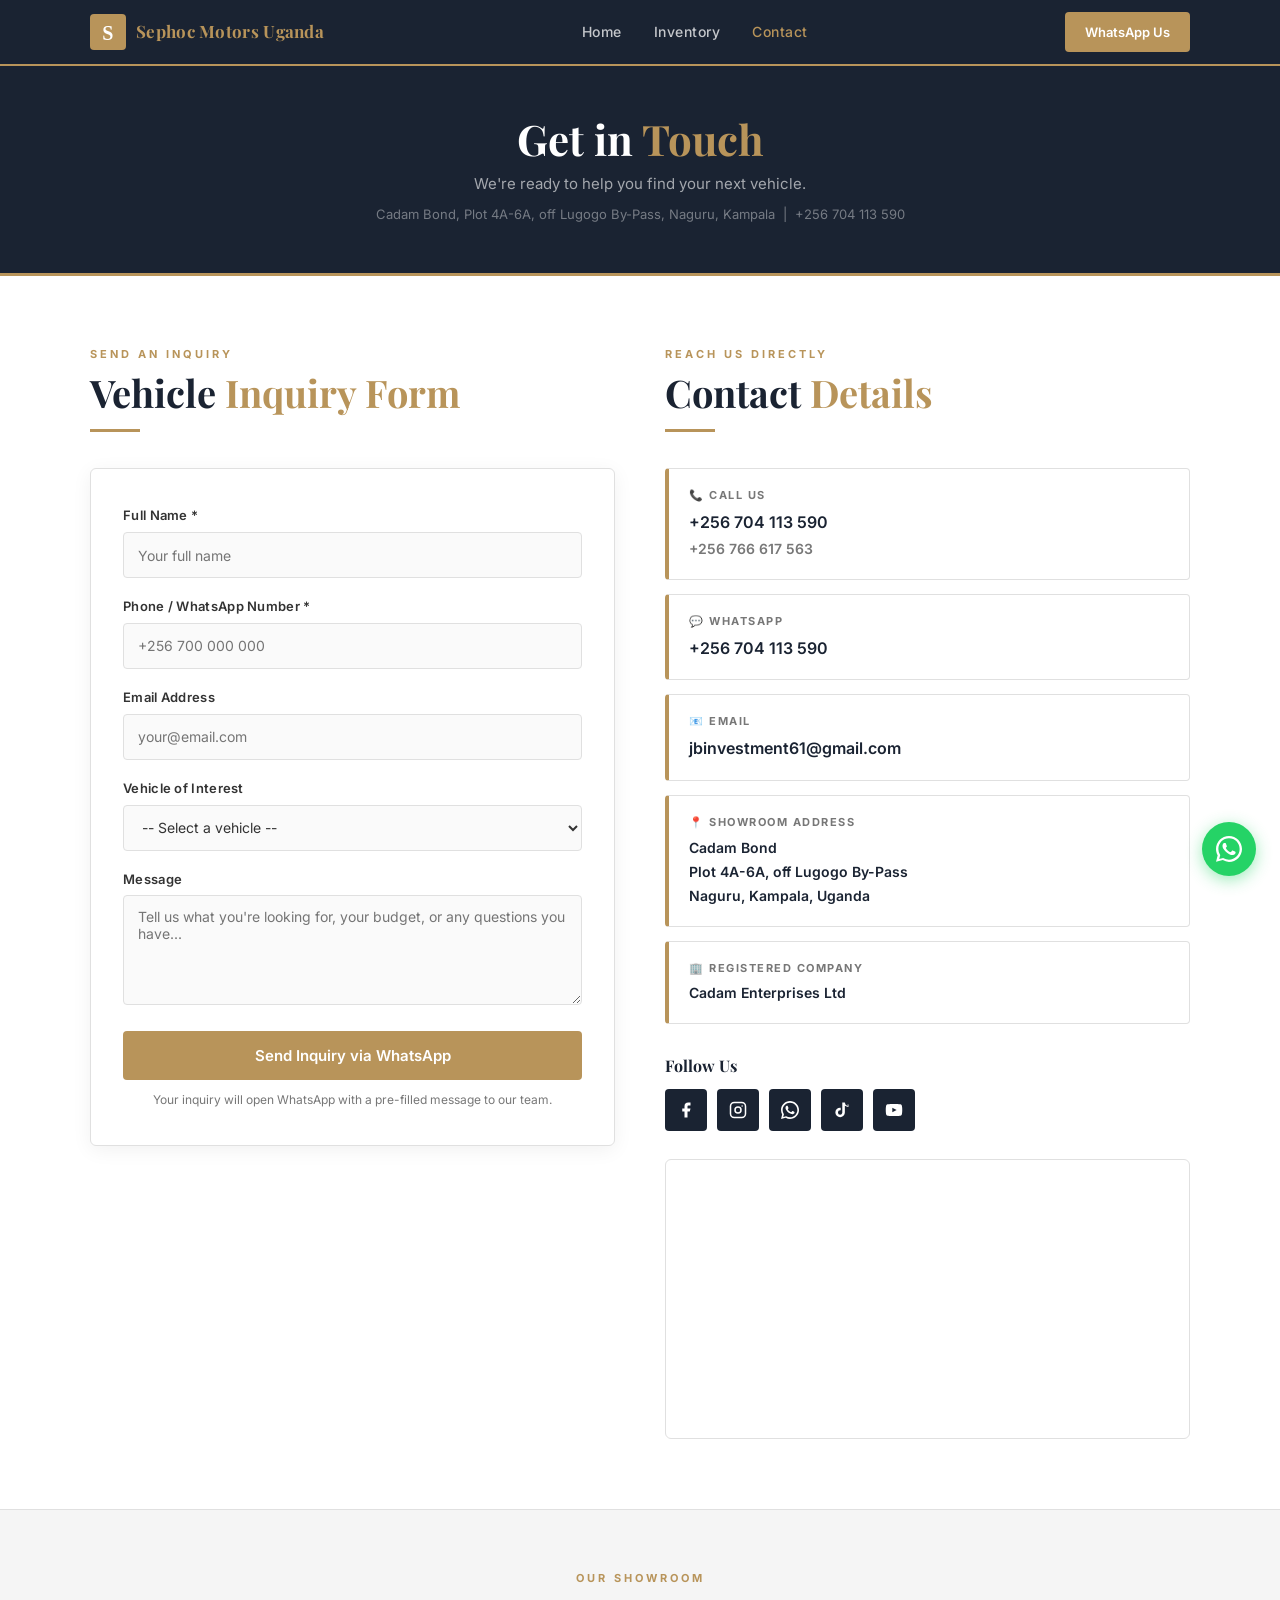
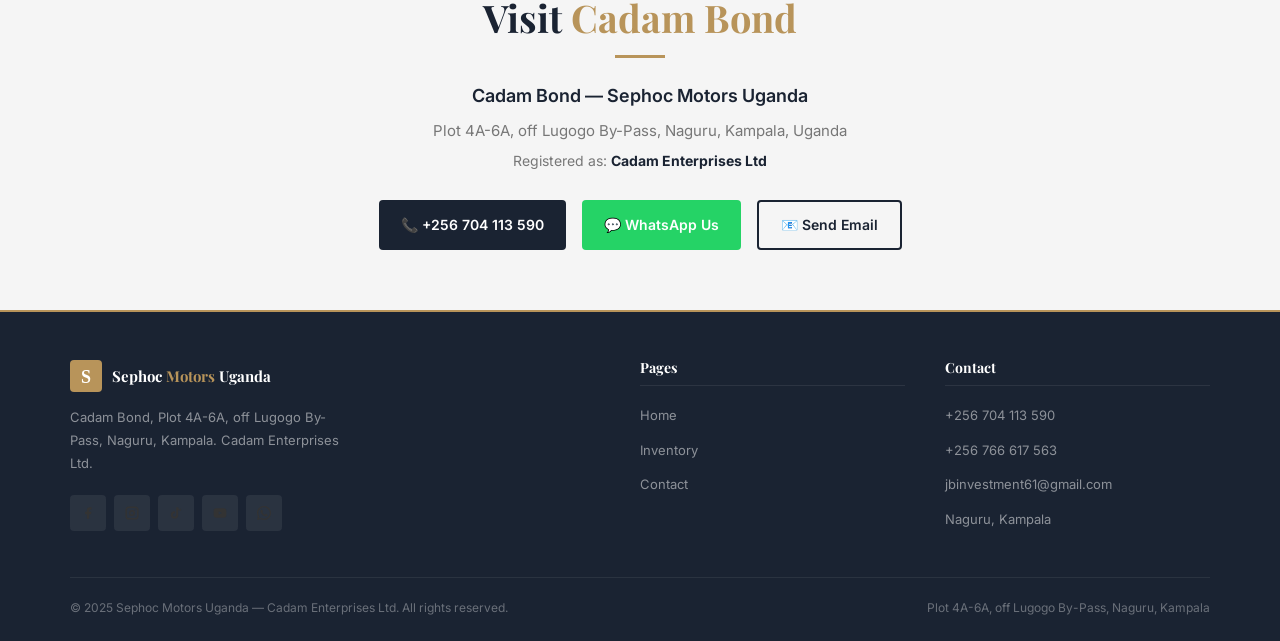
<file: contact.html>
<!DOCTYPE html>
<html lang="en">
<head>
<meta charset="UTF-8"/>
<meta name="viewport" content="width=device-width,initial-scale=1.0"/>
<title>Contact Us | Sephoc Motors Uganda — Cadam Bond, Naguru Kampala</title>
<meta name="description" content="Contact Sephoc Motors Uganda at Cadam Bond, Plot 4A-6A, off Lugogo By-Pass, Naguru, Kampala. Call +256704113590, WhatsApp or email jbinvestment61@gmail.com."/>
<meta name="keywords" content="contact Sephoc Motors Uganda, Cadam Bond Kampala, car dealer Naguru, buy car Kampala Uganda, +256704113590"/>
<meta name="robots" content="index,follow"/>
<link rel="stylesheet" href="style.css"/>
</head>
<body>

<!-- NAV -->
<nav class="nav">
  <div class="nav-inner">
    <a href="index.html" class="nav-logo">
      <svg width="36" height="36" viewBox="0 0 36 36" fill="none" xmlns="http://www.w3.org/2000/svg" style="flex-shrink:0;border-radius:4px;">
        <rect width="36" height="36" fill="#b8945a"/>
        <text x="18" y="26" text-anchor="middle" font-family="Georgia,serif" font-size="20" font-weight="bold" fill="white">S</text>
      </svg>
      <span>Sephoc <span>Motors</span> Uganda</span>
    </a>
    <ul class="nav-links">
      <li><a href="index.html">Home</a></li>
      <li><a href="inventory.html">Inventory</a></li>
      <li><a href="contact.html" class="active">Contact</a></li>
    </ul>
    <a href="https://wa.me/256704113590?text=Hi%20Sephoc%20Motors%2C%20I%27m%20interested%20in%20a%20vehicle." target="_blank" class="nav-cta">WhatsApp Us</a>
    <button class="nav-hamburger" onclick="toggleMenu()"><span></span><span></span><span></span></button>
  </div>
  <div class="mobile-menu" id="mobileMenu">
    <a href="index.html">Home</a>
    <a href="inventory.html">Inventory</a>
    <a href="contact.html">Contact</a>
    <a href="https://wa.me/256704113590?text=Hi%20Sephoc%20Motors%2C%20I%27m%20interested%20in%20a%20vehicle." target="_blank">WhatsApp Us</a>
  </div>
</nav>

<!-- PAGE HERO -->
<div class="page-hero">
  <h1>Get in <span>Touch</span></h1>
  <p>We're ready to help you find your next vehicle.</p>
  <p style="margin-top:8px;font-size:13px;color:rgba(255,255,255,0.4);">Cadam Bond, Plot 4A-6A, off Lugogo By-Pass, Naguru, Kampala &nbsp;|&nbsp; +256 704 113 590</p>
</div>

<!-- CONTACT SECTION -->
<section class="section" style="background:var(--white);">
  <div class="container">
    <div class="contact-grid">

      <!-- LEFT: FORM -->
      <div>
        <p style="font-size:11px;font-weight:700;letter-spacing:3px;text-transform:uppercase;color:var(--gold);margin-bottom:6px;">SEND AN INQUIRY</p>
        <h2 class="section-title" style="margin-bottom:6px;">Vehicle <span>Inquiry Form</span></h2>
        <div class="divider"></div>

        <div class="contact-form-wrap">
          <form id="inquiryForm" onsubmit="submitForm(event)">
            <div class="form-group">
              <label for="name">Full Name *</label>
              <input type="text" id="name" name="name" placeholder="Your full name" required autocomplete="name"/>
            </div>
            <div class="form-group">
              <label for="phone">Phone / WhatsApp Number *</label>
              <input type="tel" id="phone" name="phone" placeholder="+256 700 000 000" required autocomplete="tel"/>
            </div>
            <div class="form-group">
              <label for="email">Email Address</label>
              <input type="email" id="email" name="email" placeholder="your@email.com" autocomplete="email"/>
            </div>
            <div class="form-group">
              <label for="car">Vehicle of Interest</label>
              <select id="car" name="car">
                <option value="">-- Select a vehicle --</option>
                <optgroup label="Land Rover / Range Rover">
                  <option>2016 Range Rover Vogue — USh 168m</option>
                  <option>2016 Range Rover Sport (Petrol) — USh 168m</option>
                  <option>2016 Range Rover Sport (Diesel) — USh 168m</option>
                  <option>2016 Range Rover Sport — USh 165.79m</option>
                  <option>2017 Range Rover Sport — USh 165m</option>
                  <option>2017 Range Rover Sport — USh 195m</option>
                  <option>2020 Range Rover Evoque — USh 155m</option>
                  <option>2020 Range Rover Evoque — USh 152m</option>
                </optgroup>
                <optgroup label="Toyota">
                  <option>2009 Toyota Land Cruiser ZX V8 — USh 168m</option>
                  <option>2012 Toyota Land Cruiser V8 — USh 178m</option>
                  <option>2016 Toyota Land Cruiser Prado TX — USh 170m</option>
                  <option>2016 Toyota Land Cruiser Prado — USh 165m</option>
                  <option>2017 Toyota Land Cruiser Prado — USh 175m</option>
                  <option>2017 Toyota Land Cruiser Prado — USh 168m</option>
                  <option>2017 Toyota Land Cruiser Prado — USh 170m</option>
                  <option>2018 Toyota Land Cruiser Prado TZG — USh 168m</option>
                  <option>2018 Toyota Land Cruiser Prado — USh 190m</option>
                  <option>2018 Toyota Land Cruiser Prado — USh 187m</option>
                  <option>2018 Toyota Land Cruiser Prado — USh 185m</option>
                  <option>2018 Toyota Land Cruiser Prado — USh 160m</option>
                  <option>2020 Toyota Land Cruiser Prado TX — USh 170m</option>
                  <option>2022 Toyota Land Cruiser Prado — USh 152m</option>
                  <option>2017 Toyota Hilux SR5 — USh 155.92m</option>
                  <option>2019 Toyota Hilux Double Cab — USh 165m</option>
                  <option>2020 Toyota Hilux — USh 185m</option>
                  <option>2024 Toyota Hilux — USh 180m</option>
                  <option>2020 Toyota Harrier — USh 150m</option>
                  <option>2021 Toyota Harrier — USh 165m</option>
                  <option>2021 Toyota Harrier — USh 170m</option>
                  <option>2012 Toyota Coaster — USh 187m</option>
                  <option>2013 Subaru Forester — USh 178.91m</option>
                </optgroup>
                <optgroup label="Mercedes-Benz">
                  <option>2016 Mercedes-Benz GLE AMG — USh 168m</option>
                  <option>2017 Mercedes-Benz GLE 350d — USh 175m</option>
                  <option>2017 Mercedes-Benz GLE 350d — USh 160m</option>
                  <option>2017 Mercedes-Benz GLE — USh 150m</option>
                  <option>2017 Mercedes-Benz GLE 350d Coupe — USh 159m</option>
                  <option>2017 Mercedes-Benz GLC 250 — USh 156m</option>
                  <option>2017 Mercedes-Benz GLC (AMG) — USh 185m</option>
                  <option>2017 Mercedes-Benz E300 — USh 165m</option>
                  <option>2018 Mercedes-Benz GLE 350d Coupe — USh 185m</option>
                  <option>2018 Mercedes-Benz E300 — USh 190m</option>
                  <option>2022 Mercedes-Benz GLC 43 AMG — USh 185m</option>
                </optgroup>
                <optgroup label="Other Brands">
                  <option>2016 Audi Q7 — USh 157m</option>
                  <option>2016 Jeep Wrangler — USh 165m</option>
                  <option>2016 Subaru WRX STI — USh 185m</option>
                  <option>2017 Jeep Wrangler — USh 175m</option>
                  <option>2018 Lexus RX450H — USh 185m</option>
                  <option>2022 Mitsubishi Triton — USh 155m</option>
                  <option>2025 Chery Jetour T2 — USh 185m</option>
                </optgroup>
                <option value="other">Other / Not listed — I'll describe in message</option>
              </select>
            </div>
            <div class="form-group">
              <label for="message">Message</label>
              <textarea id="message" name="message" placeholder="Tell us what you're looking for, your budget, or any questions you have..."></textarea>
            </div>
            <button type="submit" class="btn btn-gold" style="width:100%;font-size:15px;padding:15px;">Send Inquiry via WhatsApp</button>
            <p style="text-align:center;font-size:12px;color:var(--gray);margin-top:10px;">Your inquiry will open WhatsApp with a pre-filled message to our team.</p>
          </form>
        </div>
      </div>

      <!-- RIGHT: CONTACT INFO -->
      <div class="contact-info-col">
        <p style="font-size:11px;font-weight:700;letter-spacing:3px;text-transform:uppercase;color:var(--gold);margin-bottom:6px;">REACH US DIRECTLY</p>
        <h2 class="section-title" style="margin-bottom:6px;">Contact <span>Details</span></h2>
        <div class="divider"></div>

        <div class="contact-cards">
          <div class="contact-card">
            <div class="contact-card-label">📞 Call Us</div>
            <div class="contact-card-value">
              <a href="tel:+256704113590">+256 704 113 590</a><br/>
              <a href="tel:+256766617563" style="font-size:14px;color:var(--gray);">+256 766 617 563</a>
            </div>
          </div>
          <div class="contact-card">
            <div class="contact-card-label">💬 WhatsApp</div>
            <div class="contact-card-value">
              <a href="https://wa.me/256704113590?text=Hi%20Sephoc%20Motors%2C%20I%27m%20interested%20in%20a%20vehicle." target="_blank">+256 704 113 590</a>
            </div>
          </div>
          <div class="contact-card">
            <div class="contact-card-label">📧 Email</div>
            <div class="contact-card-value">
              <a href="mailto:jbinvestment61@gmail.com">jbinvestment61@gmail.com</a>
            </div>
          </div>
          <div class="contact-card">
            <div class="contact-card-label">📍 Showroom Address</div>
            <div class="contact-card-value" style="font-size:14px;line-height:1.7;">
              Cadam Bond<br/>
              Plot 4A-6A, off Lugogo By-Pass<br/>
              Naguru, Kampala, Uganda
            </div>
          </div>
          <div class="contact-card">
            <div class="contact-card-label">🏢 Registered Company</div>
            <div class="contact-card-value" style="font-size:14px;">Cadam Enterprises Ltd</div>
          </div>
        </div>

        <!-- SOCIAL MEDIA -->
        <div class="social-section">
          <h4>Follow Us</h4>
          <div class="social-links">
            <a href="https://www.facebook.com/SephocMotorsUganda" target="_blank" class="social-link" title="Facebook on Facebook">
              <svg width="18" height="18" viewBox="0 0 24 24" fill="currentColor"><path d="M18 2h-3a5 5 0 0 0-5 5v3H7v4h3v8h4v-8h3l1-4h-4V7a1 1 0 0 1 1-1h3z"/></svg>
            </a>
            <a href="https://www.instagram.com/sephocmotorsuganda" target="_blank" class="social-link" title="@sephocmotorsuganda on Instagram">
              <svg width="18" height="18" viewBox="0 0 24 24" fill="none" stroke="currentColor" stroke-width="2"><rect x="2" y="2" width="20" height="20" rx="5" ry="5"/><circle cx="12" cy="12" r="4"/><circle cx="17.5" cy="6.5" r="1" fill="currentColor" stroke="none"/></svg>
            </a>
            <a href="https://wa.me/256704113590" target="_blank" class="social-link" title="WhatsApp">
              <svg width="18" height="18" viewBox="0 0 24 24" fill="currentColor"><path d="M17.472 14.382c-.297-.149-1.758-.867-2.03-.967-.273-.099-.471-.148-.67.15-.197.297-.767.966-.94 1.164-.173.199-.347.223-.644.075-.297-.15-1.255-.463-2.39-1.475-.883-.788-1.48-1.761-1.653-2.059-.173-.297-.018-.458.13-.606.134-.133.298-.347.446-.52.149-.174.198-.298.298-.497.099-.198.05-.371-.025-.52-.075-.149-.669-1.612-.916-2.207-.242-.579-.487-.5-.669-.51-.173-.008-.371-.01-.57-.01-.198 0-.52.074-.792.372-.272.297-1.04 1.016-1.04 2.479 0 1.462 1.065 2.875 1.213 3.074.149.198 2.096 3.2 5.077 4.487.709.306 1.262.489 1.694.625.712.227 1.36.195 1.871.118.571-.085 1.758-.719 2.006-1.413.248-.694.248-1.289.173-1.413-.074-.124-.272-.198-.57-.347z"/><path d="M12 0C5.373 0 0 5.373 0 12c0 2.125.555 4.122 1.529 5.857L.057 23.882l6.196-1.625A11.943 11.943 0 0 0 12 24c6.627 0 12-5.373 12-12S18.627 0 12 0zm0 21.818a9.808 9.808 0 0 1-5.001-1.367l-.361-.214-3.68.965.981-3.593-.234-.369A9.821 9.821 0 0 1 2.182 12C2.182 6.57 6.569 2.182 12 2.182c5.43 0 9.818 4.388 9.818 9.818 0 5.431-4.388 9.818-9.818 9.818z"/></svg>
            </a>
            <a href="https://www.tiktok.com/@sephocmotorsuganda" target="_blank" class="social-link" title="TikTok">
              <svg width="18" height="18" viewBox="0 0 24 24" fill="currentColor"><path d="M19.59 6.69a4.83 4.83 0 0 1-3.77-4.25V2h-3.45v13.67a2.89 2.89 0 0 1-2.88 2.5 2.89 2.89 0 0 1-2.89-2.89 2.89 2.89 0 0 1 2.89-2.89c.28 0 .54.04.79.1V9.01a6.27 6.27 0 0 0-.79-.05 6.34 6.34 0 0 0-6.34 6.34 6.34 6.34 0 0 0 6.34 6.34 6.34 6.34 0 0 0 6.33-6.34l-.01-8.83a8.18 8.18 0 0 0 4.78 1.52V4.55a4.85 4.85 0 0 1-1-.14z"/></svg>
            </a>
            <a href="https://www.youtube.com/@sephocmotorsuganda" target="_blank" class="social-link" title="YouTube">
              <svg width="18" height="18" viewBox="0 0 24 24" fill="currentColor"><path d="M22.54 6.42a2.78 2.78 0 0 0-1.95-1.96C18.88 4 12 4 12 4s-6.88 0-8.59.46a2.78 2.78 0 0 0-1.95 1.96A29 29 0 0 0 1 12a29 29 0 0 0 .46 5.58A2.78 2.78 0 0 0 3.41 19.6C5.12 20 12 20 12 20s6.88 0 8.59-.46a2.78 2.78 0 0 0 1.95-1.95A29 29 0 0 0 23 12a29 29 0 0 0-.46-5.58zM9.75 15.02V8.98L15.5 12l-5.75 3.02z"/></svg>
            </a>
          </div>
        </div>

        <!-- MAP -->
        <div class="map-wrap">
          <iframe
            src="https://www.google.com/maps/embed?pb=!1m18!1m12!1m3!1d3989.7497!2d32.6200!3d0.3370!2m3!1f0!2f0!3f0!3m2!1i1024!2i768!4f13.1!3m3!1m2!1s0x177dbc0e8abda80f%3A0x7d5b4f2b2b2b2b2b!2sLugogo%20Bypass%2C%20Kampala%2C%20Uganda!5e0!3m2!1sen!2sug!4v1700000000"
            allowfullscreen="" loading="lazy" referrerpolicy="no-referrer-when-downgrade"
            title="Cadam Bond — Sephoc Motors Uganda, Naguru off Lugogo By-Pass Kampala">
          </iframe>
        </div>

      </div>
    </div>
  </div>
</section>

<!-- SHOWROOM FULL ADDRESS SECTION -->
<section style="background:var(--light);padding:60px 20px;border-top:1px solid var(--border);">
  <div class="container" style="text-align:center;">
    <p style="font-size:11px;font-weight:700;letter-spacing:3px;text-transform:uppercase;color:var(--gold);margin-bottom:8px;">OUR SHOWROOM</p>
    <h2 class="section-title" style="margin-bottom:12px;">Visit <span>Cadam Bond</span></h2>
    <div class="divider" style="margin:14px auto 24px;"></div>
    <p style="font-size:18px;font-weight:600;color:var(--navy);margin-bottom:6px;">Cadam Bond — Sephoc Motors Uganda</p>
    <p style="font-size:15px;color:var(--gray);line-height:1.8;margin-bottom:6px;">Plot 4A-6A, off Lugogo By-Pass, Naguru, Kampala, Uganda</p>
    <p style="font-size:14px;color:var(--gray);margin-bottom:28px;">Registered as: <strong style="color:var(--navy);">Cadam Enterprises Ltd</strong></p>
    <div style="display:flex;justify-content:center;gap:16px;flex-wrap:wrap;">
      <a href="tel:+256704113590" class="btn btn-navy">📞 +256 704 113 590</a>
      <a href="https://wa.me/256704113590?text=Hi%20Sephoc%20Motors%2C%20I%27m%20interested%20in%20a%20vehicle." target="_blank" class="btn btn-wa">💬 WhatsApp Us</a>
      <a href="mailto:jbinvestment61@gmail.com" class="btn btn-outline">📧 Send Email</a>
    </div>
  </div>
</section>

<!-- FOOTER -->
<footer class="footer">
  <div class="footer-inner">
    <div>
      <div class="footer-logo-wrap">
        <svg width="32" height="32" viewBox="0 0 32 32" fill="none" xmlns="http://www.w3.org/2000/svg" style="border-radius:4px;flex-shrink:0;">
          <rect width="32" height="32" fill="#b8945a"/>
          <text x="16" y="23" text-anchor="middle" font-family="Georgia,serif" font-size="18" font-weight="bold" fill="white">S</text>
        </svg>
        <div class="footer-logo-name">Sephoc <span>Motors</span> Uganda</div>
      </div>
      <p class="footer-desc">Cadam Bond, Plot 4A-6A, off Lugogo By-Pass, Naguru, Kampala. Cadam Enterprises Ltd.</p>
      <div class="footer-socials">
        <a href="https://www.facebook.com/SephocMotorsUganda" target="_blank" class="footer-social" title="Facebook">
          <svg width="14" height="14" viewBox="0 0 24 24" fill="currentColor"><path d="M18 2h-3a5 5 0 0 0-5 5v3H7v4h3v8h4v-8h3l1-4h-4V7a1 1 0 0 1 1-1h3z"/></svg>
        </a>
        <a href="https://www.instagram.com/sephocmotorsuganda" target="_blank" class="footer-social" title="Instagram">
          <svg width="14" height="14" viewBox="0 0 24 24" fill="none" stroke="currentColor" stroke-width="2.5"><rect x="2" y="2" width="20" height="20" rx="5"/><circle cx="12" cy="12" r="4"/><circle cx="17.5" cy="6.5" r="1" fill="currentColor" stroke="none"/></svg>
        </a>
        <a href="https://www.tiktok.com/@sephocmotorsuganda" target="_blank" class="footer-social" title="TikTok">
          <svg width="14" height="14" viewBox="0 0 24 24" fill="currentColor"><path d="M19.59 6.69a4.83 4.83 0 0 1-3.77-4.25V2h-3.45v13.67a2.89 2.89 0 0 1-2.88 2.5 2.89 2.89 0 0 1-2.89-2.89 2.89 2.89 0 0 1 2.89-2.89c.28 0 .54.04.79.1V9.01a6.27 6.27 0 0 0-.79-.05 6.34 6.34 0 0 0-6.34 6.34 6.34 6.34 0 0 0 6.34 6.34 6.34 6.34 0 0 0 6.33-6.34l-.01-8.83a8.18 8.18 0 0 0 4.78 1.52V4.55a4.85 4.85 0 0 1-1-.14z"/></svg>
        </a>
        <a href="https://www.youtube.com/@sephocmotorsuganda" target="_blank" class="footer-social" title="YouTube">
          <svg width="14" height="14" viewBox="0 0 24 24" fill="currentColor"><path d="M22.54 6.42a2.78 2.78 0 0 0-1.95-1.96C18.88 4 12 4 12 4s-6.88 0-8.59.46a2.78 2.78 0 0 0-1.95 1.96A29 29 0 0 0 1 12a29 29 0 0 0 .46 5.58A2.78 2.78 0 0 0 3.41 19.6C5.12 20 12 20 12 20s6.88 0 8.59-.46a2.78 2.78 0 0 0 1.95-1.95A29 29 0 0 0 23 12a29 29 0 0 0-.46-5.58zM9.75 15.02V8.98L15.5 12l-5.75 3.02z"/></svg>
        </a>
        <a href="https://wa.me/256704113590" target="_blank" class="footer-social" title="WhatsApp">
          <svg width="14" height="14" viewBox="0 0 24 24" fill="currentColor"><path d="M17.472 14.382c-.297-.149-1.758-.867-2.03-.967-.273-.099-.471-.148-.67.15-.197.297-.767.966-.94 1.164-.173.199-.347.223-.644.075-.297-.15-1.255-.463-2.39-1.475-.883-.788-1.48-1.761-1.653-2.059-.173-.297-.018-.458.13-.606.134-.133.298-.347.446-.52.149-.174.198-.298.298-.497.099-.198.05-.371-.025-.52-.075-.149-.669-1.612-.916-2.207-.242-.579-.487-.5-.669-.51-.173-.008-.371-.01-.57-.01-.198 0-.52.074-.792.372-.272.297-1.04 1.016-1.04 2.479 0 1.462 1.065 2.875 1.213 3.074.149.198 2.096 3.2 5.077 4.487.709.306 1.262.489 1.694.625.712.227 1.36.195 1.871.118.571-.085 1.758-.719 2.006-1.413.248-.694.248-1.289.173-1.413-.074-.124-.272-.198-.57-.347z"/><path d="M12 0C5.373 0 0 5.373 0 12c0 2.125.555 4.122 1.529 5.857L.057 23.882l6.196-1.625A11.943 11.943 0 0 0 12 24c6.627 0 12-5.373 12-12S18.627 0 12 0zm0 21.818a9.808 9.808 0 0 1-5.001-1.367l-.361-.214-3.68.965.981-3.593-.234-.369A9.821 9.821 0 0 1 2.182 12C2.182 6.57 6.569 2.182 12 2.182c5.43 0 9.818 4.388 9.818 9.818 0 5.431-4.388 9.818-9.818 9.818z"/></svg>
        </a>
      </div>
    </div>
    <div class="footer-col">
      <h4>Pages</h4>
      <ul>
        <li><a href="index.html">Home</a></li>
        <li><a href="inventory.html">Inventory</a></li>
        <li><a href="contact.html">Contact</a></li>
      </ul>
    </div>
    <div class="footer-col">
      <h4>Contact</h4>
      <ul>
        <li><a href="tel:+256704113590">+256 704 113 590</a></li>
        <li><a href="tel:+256766617563">+256 766 617 563</a></li>
        <li><a href="mailto:jbinvestment61@gmail.com">jbinvestment61@gmail.com</a></li>
        <li><a href="contact.html">Naguru, Kampala</a></li>
      </ul>
    </div>
  </div>
  <div class="footer-bottom">
    <p>© 2025 Sephoc Motors Uganda — Cadam Enterprises Ltd. All rights reserved.</p>
    <p>Plot 4A-6A, off Lugogo By-Pass, Naguru, Kampala</p>
  </div>
</footer>

<!-- FLOATING WHATSAPP -->
<a href="https://wa.me/256704113590?text=Hi%20Sephoc%20Motors%2C%20I%27m%20interested%20in%20a%20vehicle." target="_blank" class="wa-float" title="Chat on WhatsApp">
  <svg width="26" height="26" viewBox="0 0 24 24" fill="white"><path d="M17.472 14.382c-.297-.149-1.758-.867-2.03-.967-.273-.099-.471-.148-.67.15-.197.297-.767.966-.94 1.164-.173.199-.347.223-.644.075-.297-.15-1.255-.463-2.39-1.475-.883-.788-1.48-1.761-1.653-2.059-.173-.297-.018-.458.13-.606.134-.133.298-.347.446-.52.149-.174.198-.298.298-.497.099-.198.05-.371-.025-.52-.075-.149-.669-1.612-.916-2.207-.242-.579-.487-.5-.669-.51-.173-.008-.371-.01-.57-.01-.198 0-.52.074-.792.372-.272.297-1.04 1.016-1.04 2.479 0 1.462 1.065 2.875 1.213 3.074.149.198 2.096 3.2 5.077 4.487.709.306 1.262.489 1.694.625.712.227 1.36.195 1.871.118.571-.085 1.758-.719 2.006-1.413.248-.694.248-1.289.173-1.413-.074-.124-.272-.198-.57-.347z"/><path d="M12 0C5.373 0 0 5.373 0 12c0 2.125.555 4.122 1.529 5.857L.057 23.882l6.196-1.625A11.943 11.943 0 0 0 12 24c6.627 0 12-5.373 12-12S18.627 0 12 0zm0 21.818a9.808 9.808 0 0 1-5.001-1.367l-.361-.214-3.68.965.981-3.593-.234-.369A9.821 9.821 0 0 1 2.182 12C2.182 6.57 6.569 2.182 12 2.182c5.43 0 9.818 4.388 9.818 9.818 0 5.431-4.388 9.818-9.818 9.818z"/></svg>
</a>

<script>
function toggleMenu(){ document.getElementById('mobileMenu').classList.toggle('open'); }

function submitForm(e){
  e.preventDefault();
  const name    = document.getElementById('name').value.trim();
  const phone   = document.getElementById('phone').value.trim();
  const email   = document.getElementById('email').value.trim();
  const car     = document.getElementById('car').value;
  const message = document.getElementById('message').value.trim();

  if(!name || !phone){ alert('Please fill in your name and phone number.'); return; }

  const text =
    'Hello Sephoc Motors Uganda!\n\n' +
    '📋 VEHICLE INQUIRY\n\n' +
    '👤 Name: ' + name + '\n' +
    '📞 Phone: ' + phone + '\n' +
    (email ? '📧 Email: ' + email + '\n' : '') +
    (car   ? '🚗 Vehicle: ' + car + '\n' : '') +
    (message ? '\n💬 Message:\n' + message : '') +
    '\n\nPlease get back to me at your earliest convenience. Thank you!';

  window.open('https://wa.me/256704113590?text=' + encodeURIComponent(text), '_blank');
}
</script>
</body>
</html>
</file>
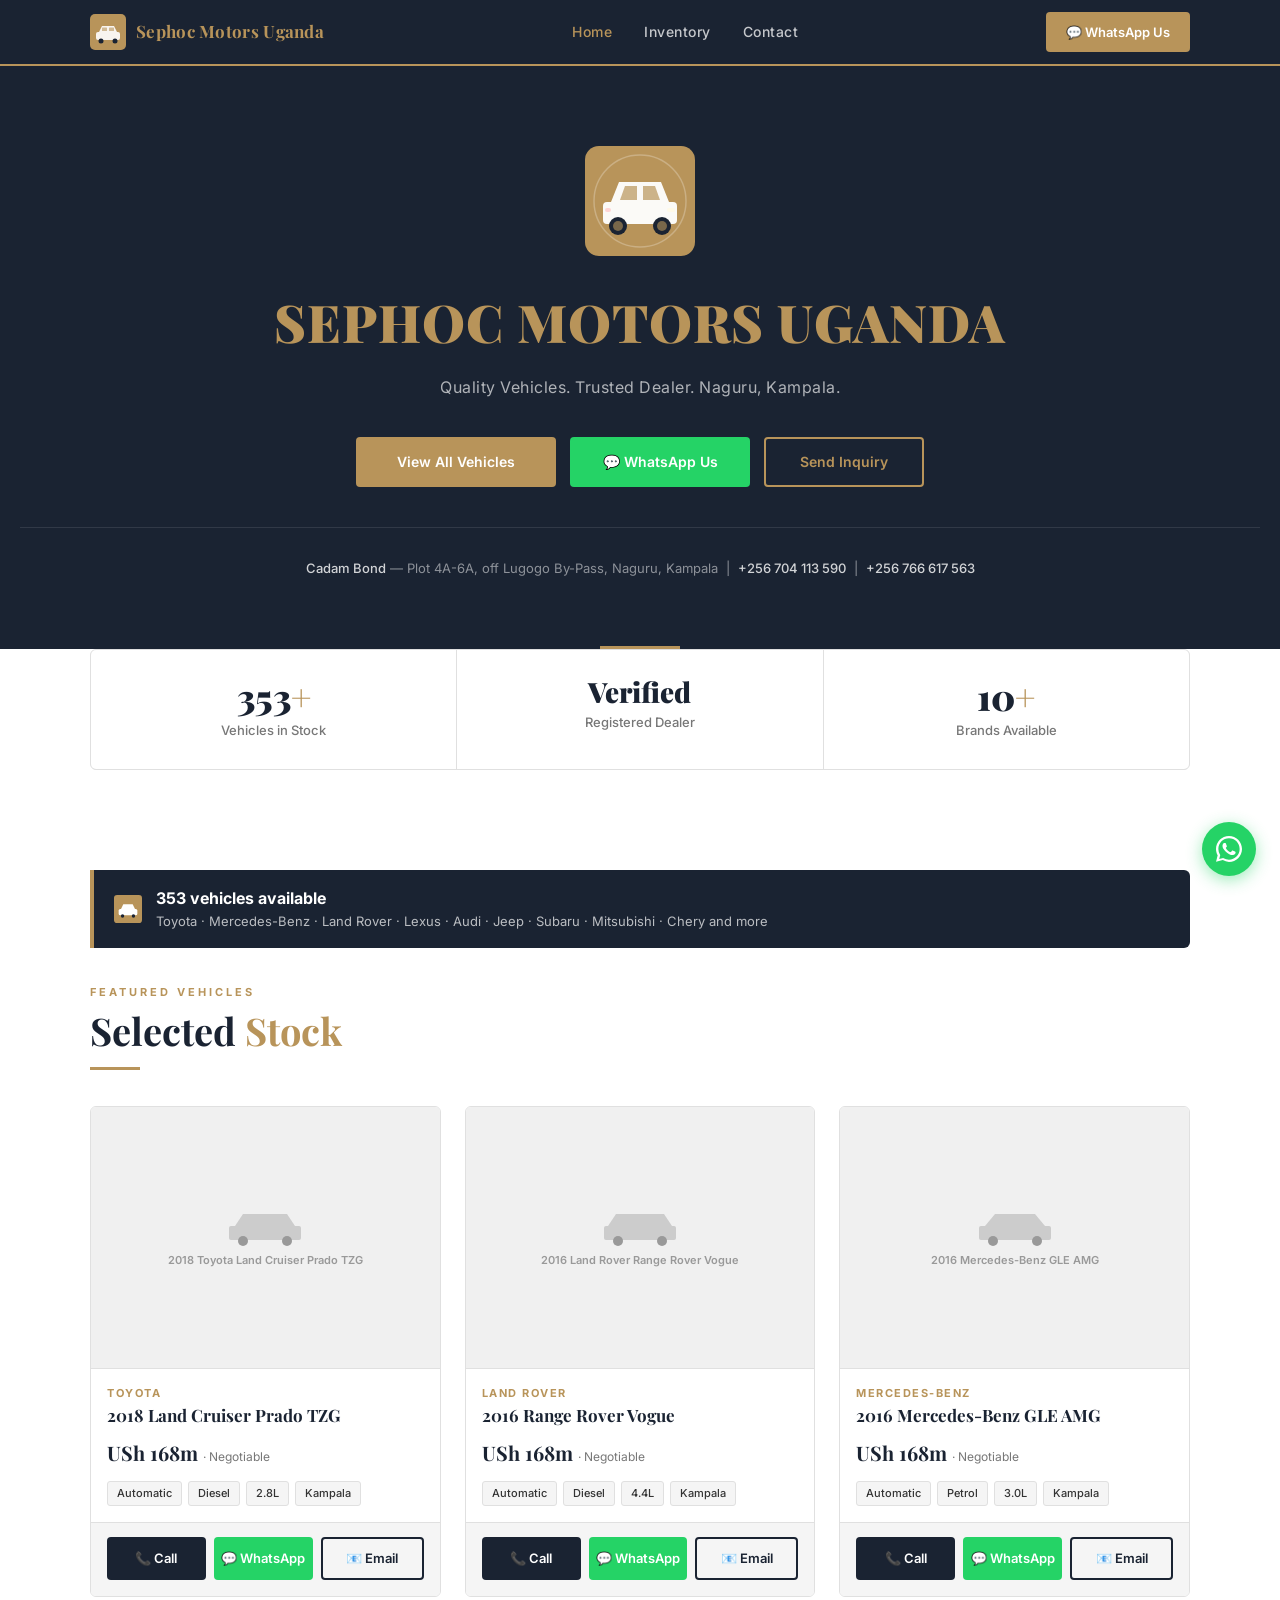
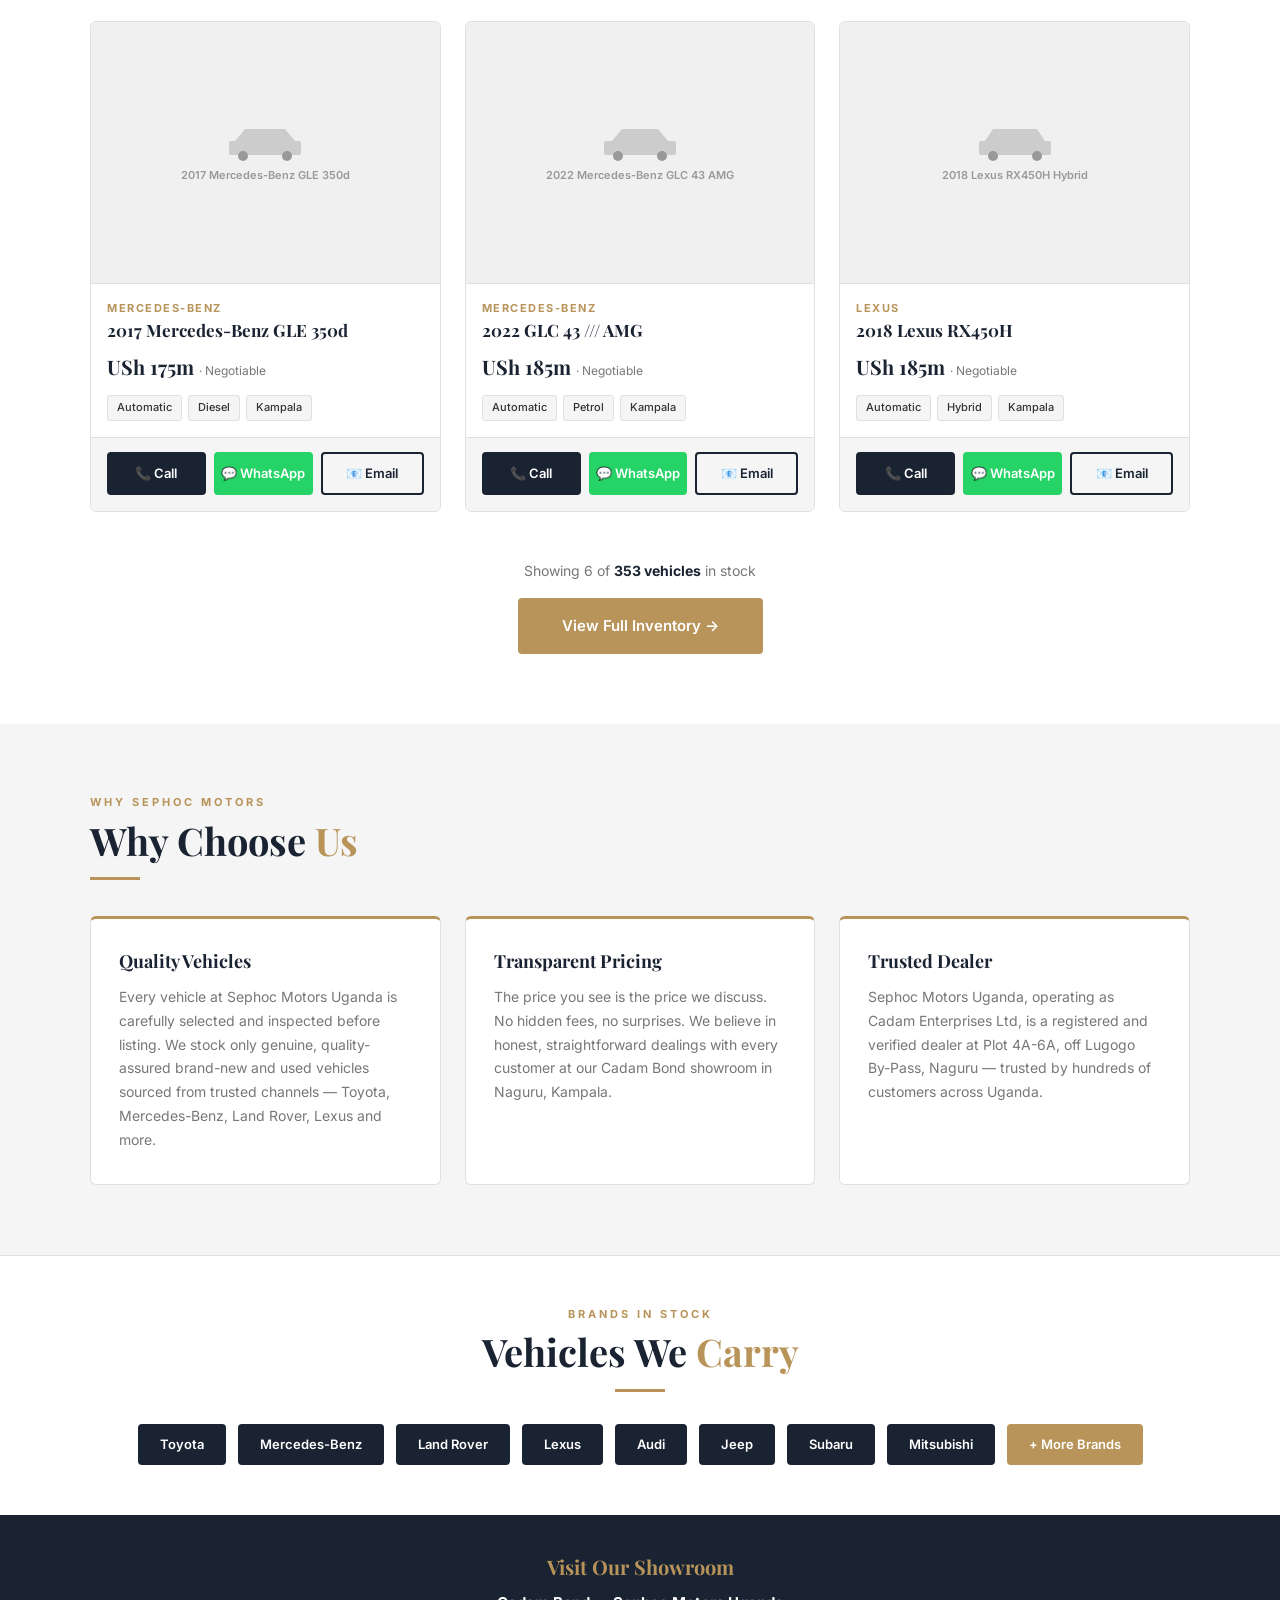
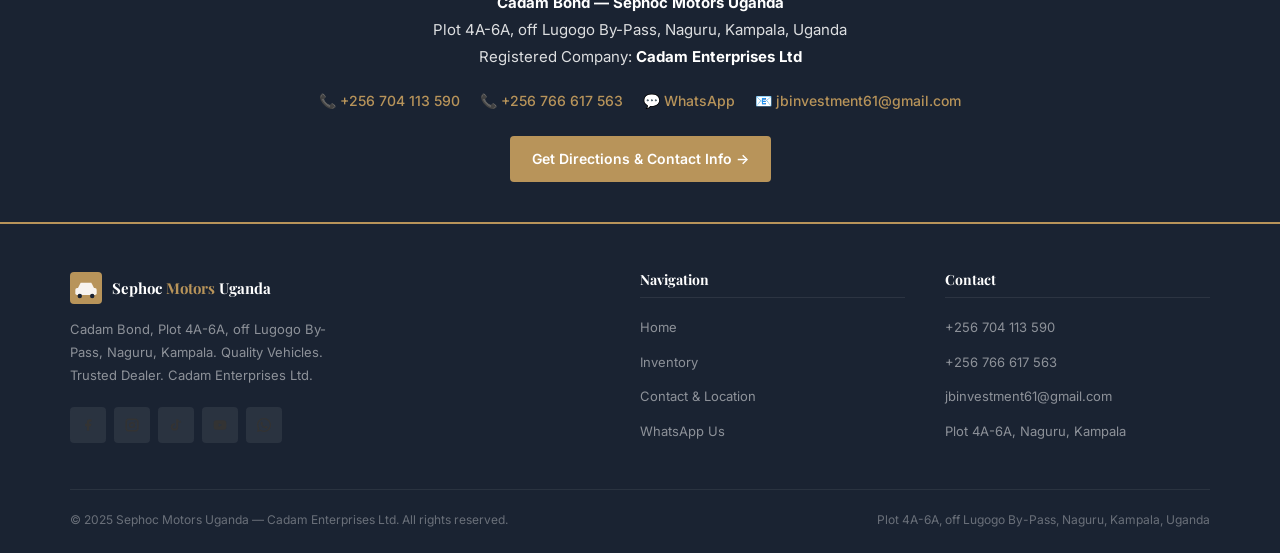
<file: index-1.html>
<!DOCTYPE html>
<html lang="en">
<head>
<meta charset="UTF-8"/>
<meta name="viewport" content="width=device-width,initial-scale=1.0"/>
<title>Sephoc Motors Uganda | Quality Vehicles — Cadam Bond, Naguru, Kampala</title>
<meta name="description" content="Sephoc Motors Uganda at Cadam Bond, Naguru Kampala. Quality brand-new and used vehicles — Toyota, Mercedes-Benz, Land Rover, Lexus, Subaru and more. Call +256704113590."/>
<meta name="keywords" content="cars for sale Uganda, Sephoc Motors Uganda, Cadam Bond Kampala, Toyota Land Cruiser Uganda, Mercedes-Benz Uganda, Range Rover Uganda, buy car Kampala, Naguru car dealer, used cars Uganda, luxury cars Kampala"/>
<meta property="og:title" content="Sephoc Motors Uganda | Cadam Bond, Naguru Kampala"/>
<meta property="og:description" content="Quality Vehicles. Trusted Dealer. Naguru, Kampala. Call +256704113590"/>
<meta name="robots" content="index,follow"/>
<link rel="stylesheet" href="style.css"/>
<style>
/* ---- LOGO SVG ---- */
.logo-svg-wrap {
  display:flex; align-items:center; gap:10px;
}
/* Hero logo large */
.hero-logo-svg {
  width:110px; height:110px;
  margin: 0 auto 24px;
  display:block;
}
/* Inline featured banner */
.featured-banner {
  background: var(--navy);
  border-left: 4px solid var(--gold);
  padding: 16px 20px;
  border-radius: 0 6px 6px 0;
  margin-bottom: 36px;
  display: flex; align-items: center; gap: 14px;
}
.featured-banner p { color: rgba(255,255,255,0.7); font-size:13px; margin:0; }
.featured-banner strong { color: var(--white); }
/* Stats row */
.stats-row {
  display: grid; grid-template-columns: repeat(3,1fr);
  gap: 1px; background: var(--border);
  border: 1px solid var(--border);
  border-radius: 6px; overflow: hidden;
  margin-bottom: 60px;
}
.stat-box {
  background: var(--white);
  padding: 28px 20px; text-align: center;
}
.stat-num {
  font-family: 'Playfair Display', serif;
  font-size: 36px; font-weight: 900;
  color: var(--navy); line-height: 1;
  margin-bottom: 6px;
}
.stat-num span { color: var(--gold); }
.stat-label { font-size: 13px; color: var(--gray); font-weight: 500; }
</style>
</head>
<body>

<!-- ===================== NAV ===================== -->
<nav class="nav">
  <div class="nav-inner">
    <!-- LOGO -->
    <a href="index.html" class="nav-logo logo-svg-wrap">
      <svg width="36" height="36" viewBox="0 0 36 36" fill="none" xmlns="http://www.w3.org/2000/svg" style="flex-shrink:0;border-radius:5px;">
        <rect width="36" height="36" fill="#b8945a"/>
        <!-- Car silhouette -->
        <rect x="6" y="18" width="24" height="8" rx="2" fill="white" opacity="0.9"/>
        <path d="M9 18 L12 12 L24 12 L27 18Z" fill="white" opacity="0.9"/>
        <circle cx="11" cy="27" r="2.5" fill="#1a2332"/>
        <circle cx="25" cy="27" r="2.5" fill="#1a2332"/>
        <rect x="12" y="13.5" width="5" height="3.5" rx="0.5" fill="#b8945a" opacity="0.6"/>
        <rect x="19" y="13.5" width="5" height="3.5" rx="0.5" fill="#b8945a" opacity="0.6"/>
      </svg>
      <span>Sephoc <span>Motors</span> Uganda</span>
    </a>
    <ul class="nav-links">
      <li><a href="index.html" class="active">Home</a></li>
      <li><a href="inventory.html">Inventory</a></li>
      <li><a href="contact.html">Contact</a></li>
    </ul>
    <a href="https://wa.me/256704113590?text=Hi%20Sephoc%20Motors%2C%20I%27m%20interested%20in%20a%20vehicle." target="_blank" class="nav-cta">💬 WhatsApp Us</a>
    <button class="nav-hamburger" onclick="toggleMenu()">
      <span></span><span></span><span></span>
    </button>
  </div>
  <div class="mobile-menu" id="mobileMenu">
    <a href="index.html">Home</a>
    <a href="inventory.html">Inventory</a>
    <a href="contact.html">Contact</a>
    <a href="https://wa.me/256704113590?text=Hi%20Sephoc%20Motors%2C%20I%27m%20interested%20in%20a%20vehicle." target="_blank">💬 WhatsApp Us</a>
  </div>
</nav>

<!-- ===================== HERO ===================== -->
<section class="hero">
  <!-- LARGE LOGO -->
  <svg class="hero-logo-svg" viewBox="0 0 110 110" fill="none" xmlns="http://www.w3.org/2000/svg">
    <rect width="110" height="110" rx="14" fill="#b8945a"/>
    <!-- outer ring -->
    <circle cx="55" cy="55" r="46" stroke="white" stroke-width="1.5" opacity="0.25"/>
    <!-- car body -->
    <rect x="18" y="56" width="74" height="22" rx="4" fill="white" opacity="0.95"/>
    <!-- car roof -->
    <path d="M26 56 L34 36 L76 36 L84 56Z" fill="white" opacity="0.95"/>
    <!-- windscreen left -->
    <path d="M35 54 L40 40 L52 40 L52 54Z" fill="#b8945a" opacity="0.7"/>
    <!-- windscreen right -->
    <path d="M58 54 L58 40 L70 40 L75 54Z" fill="#b8945a" opacity="0.7"/>
    <!-- wheels -->
    <circle cx="33" cy="80" r="9" fill="#1a2332"/>
    <circle cx="33" cy="80" r="5" fill="#b8945a" opacity="0.6"/>
    <circle cx="77" cy="80" r="9" fill="#1a2332"/>
    <circle cx="77" cy="80" r="5" fill="#b8945a" opacity="0.6"/>
    <!-- headlight -->
    <rect x="82" y="62" width="8" height="4" rx="2" fill="#fff9e6" opacity="0.9"/>
    <!-- rear light -->
    <rect x="20" y="62" width="6" height="4" rx="2" fill="#ffcccc" opacity="0.8"/>
  </svg>

  <div class="hero-business-name">SEPHOC MOTORS UGANDA</div>
  <p class="hero-subtitle">Quality Vehicles. Trusted Dealer. Naguru, Kampala.</p>

  <div class="hero-actions">
    <a href="inventory.html" class="btn btn-gold" style="min-width:200px;">View All Vehicles</a>
    <a href="https://wa.me/256704113590?text=Hi%20Sephoc%20Motors%2C%20I%27m%20interested%20in%20a%20vehicle." target="_blank" class="btn btn-wa" style="min-width:180px;">💬 WhatsApp Us</a>
    <a href="contact.html" class="btn btn-outline-gold" style="min-width:160px;">Send Inquiry</a>
  </div>

  <div class="hero-location">
    <strong>Cadam Bond</strong> — Plot 4A-6A, off Lugogo By-Pass, Naguru, Kampala &nbsp;|&nbsp;
    <strong>+256 704 113 590</strong> &nbsp;|&nbsp; <strong>+256 766 617 563</strong>
  </div>
</section>

<!-- ===================== STATS ===================== -->
<div style="max-width:1140px;margin:0 auto;padding:0 20px;">
  <div class="stats-row">
    <div class="stat-box">
      <div class="stat-num">353<span>+</span></div>
      <div class="stat-label">Vehicles in Stock</div>
    </div>
    <div class="stat-box">
      <div class="stat-num" style="font-size:28px;">Verified</div>
      <div class="stat-label">Registered Dealer</div>
    </div>
    <div class="stat-box">
      <div class="stat-num">10<span>+</span></div>
      <div class="stat-label">Brands Available</div>
    </div>
  </div>
</div>

<!-- ===================== FEATURED VEHICLES ===================== -->
<section class="section" style="background:var(--white);padding-top:40px;">
  <div class="container">
    <div class="featured-banner">
      <svg width="28" height="28" viewBox="0 0 36 36" fill="none" style="flex-shrink:0;">
        <rect width="36" height="36" rx="4" fill="#b8945a"/>
        <rect x="6" y="18" width="24" height="8" rx="2" fill="white"/>
        <path d="M9 18 L12 12 L24 12 L27 18Z" fill="white"/>
        <circle cx="11" cy="27" r="2.2" fill="#1a2332"/>
        <circle cx="25" cy="27" r="2.2" fill="#1a2332"/>
      </svg>
      <div>
        <strong>353 vehicles available</strong>
        <p>Toyota · Mercedes-Benz · Land Rover · Lexus · Audi · Jeep · Subaru · Mitsubishi · Chery and more</p>
      </div>
    </div>

    <p style="font-size:11px;font-weight:700;letter-spacing:3px;text-transform:uppercase;color:var(--gold);margin-bottom:6px;">FEATURED VEHICLES</p>
    <h2 class="section-title">Selected <span>Stock</span></h2>
    <div class="divider"></div>

    <div class="cars-grid">

      <!-- CAR 1: 2018 Toyota Prado TZG -->
      <div class="car-card">
        <div class="car-img-placeholder" style="display:flex;flex-direction:column;gap:6px;align-items:center;justify-content:center;padding:20px;background:#f0f0f0;">
          <svg viewBox="0 0 80 40" width="80" height="40" fill="none">
            <rect x="4" y="20" width="72" height="14" rx="2" fill="#ccc"/>
            <path d="M10 20 L18 8 L62 8 L70 20Z" fill="#ccc"/>
            <circle cx="18" cy="35" r="5" fill="#999"/>
            <circle cx="62" cy="35" r="5" fill="#999"/>
          </svg>
          <span style="font-size:11px;color:#999;font-weight:600;">2018 Toyota Land Cruiser Prado TZG</span>
        </div>
        <div class="car-info">
          <div class="car-make">Toyota</div>
          <div class="car-name">2018 Land Cruiser Prado TZG</div>
          <div class="car-price">USh 168m <span>· Negotiable</span></div>
          <div class="car-specs">
            <span class="spec-tag">Automatic</span>
            <span class="spec-tag">Diesel</span>
            <span class="spec-tag">2.8L</span>
            <span class="spec-tag">Kampala</span>
          </div>
        </div>
        <div class="card-actions">
          <a href="tel:+256704113590" class="btn btn-navy btn-sm">📞 Call</a>
          <a href="https://wa.me/256704113590?text=Hi%2C%20I%27m%20interested%20in%20the%202018%20Toyota%20Land%20Cruiser%20Prado%20TZG%20at%20USh%20168m.%20Is%20it%20still%20available%3F" target="_blank" class="btn btn-wa btn-sm">💬 WhatsApp</a>
          <a href="mailto:jbinvestment61@gmail.com?subject=Inquiry%3A%202018%20Toyota%20Land%20Cruiser%20Prado%20TZG%20-%20USh%20168m&body=Hello%20Sephoc%20Motors%20Uganda%2C%0A%0AI%20am%20interested%20in%20the%202018%20Toyota%20Land%20Cruiser%20Prado%20TZG%20listed%20at%20USh%20168m.%0APlease%20send%20me%20more%20details.%0A%0AThank%20you." class="btn btn-outline btn-sm">📧 Email</a>
        </div>
      </div>

      <!-- CAR 2: 2016 Range Rover Vogue -->
      <div class="car-card">
        <div class="car-img-placeholder" style="display:flex;flex-direction:column;gap:6px;align-items:center;justify-content:center;padding:20px;background:#f0f0f0;">
          <svg viewBox="0 0 80 40" width="80" height="40" fill="none">
            <rect x="4" y="20" width="72" height="14" rx="2" fill="#ccc"/>
            <path d="M8 20 L16 8 L64 8 L72 20Z" fill="#ccc"/>
            <circle cx="18" cy="35" r="5" fill="#999"/>
            <circle cx="62" cy="35" r="5" fill="#999"/>
          </svg>
          <span style="font-size:11px;color:#999;font-weight:600;">2016 Land Rover Range Rover Vogue</span>
        </div>
        <div class="car-info">
          <div class="car-make">Land Rover</div>
          <div class="car-name">2016 Range Rover Vogue</div>
          <div class="car-price">USh 168m <span>· Negotiable</span></div>
          <div class="car-specs">
            <span class="spec-tag">Automatic</span>
            <span class="spec-tag">Diesel</span>
            <span class="spec-tag">4.4L</span>
            <span class="spec-tag">Kampala</span>
          </div>
        </div>
        <div class="card-actions">
          <a href="tel:+256704113590" class="btn btn-navy btn-sm">📞 Call</a>
          <a href="https://wa.me/256704113590?text=Hi%2C%20I%27m%20interested%20in%20the%202016%20Range%20Rover%20Vogue%20at%20USh%20168m.%20Is%20it%20still%20available%3F" target="_blank" class="btn btn-wa btn-sm">💬 WhatsApp</a>
          <a href="mailto:jbinvestment61@gmail.com?subject=Inquiry%3A%202016%20Range%20Rover%20Vogue%20-%20USh%20168m&body=Hello%20Sephoc%20Motors%20Uganda%2C%0A%0AI%20am%20interested%20in%20the%202016%20Range%20Rover%20Vogue%20at%20USh%20168m.%0APlease%20send%20me%20more%20details.%0A%0AThank%20you." class="btn btn-outline btn-sm">📧 Email</a>
        </div>
      </div>

      <!-- CAR 3: 2016 Mercedes-Benz GLE AMG -->
      <div class="car-card">
        <div class="car-img-placeholder" style="display:flex;flex-direction:column;gap:6px;align-items:center;justify-content:center;padding:20px;background:#f0f0f0;">
          <svg viewBox="0 0 80 40" width="80" height="40" fill="none">
            <rect x="4" y="20" width="72" height="14" rx="2" fill="#ccc"/>
            <path d="M10 20 L20 8 L60 8 L70 20Z" fill="#ccc"/>
            <circle cx="18" cy="35" r="5" fill="#999"/>
            <circle cx="62" cy="35" r="5" fill="#999"/>
          </svg>
          <span style="font-size:11px;color:#999;font-weight:600;">2016 Mercedes-Benz GLE AMG</span>
        </div>
        <div class="car-info">
          <div class="car-make">Mercedes-Benz</div>
          <div class="car-name">2016 Mercedes-Benz GLE AMG</div>
          <div class="car-price">USh 168m <span>· Negotiable</span></div>
          <div class="car-specs">
            <span class="spec-tag">Automatic</span>
            <span class="spec-tag">Petrol</span>
            <span class="spec-tag">3.0L</span>
            <span class="spec-tag">Kampala</span>
          </div>
        </div>
        <div class="card-actions">
          <a href="tel:+256704113590" class="btn btn-navy btn-sm">📞 Call</a>
          <a href="https://wa.me/256704113590?text=Hi%2C%20I%27m%20interested%20in%20the%202016%20Mercedes-Benz%20GLE%20AMG%20at%20USh%20168m.%20Is%20it%20still%20available%3F" target="_blank" class="btn btn-wa btn-sm">💬 WhatsApp</a>
          <a href="mailto:jbinvestment61@gmail.com?subject=Inquiry%3A%202016%20Mercedes-Benz%20GLE%20AMG%20-%20USh%20168m&body=Hello%20Sephoc%20Motors%20Uganda%2C%0A%0AI%20am%20interested%20in%20the%202016%20Mercedes-Benz%20GLE%20AMG%20at%20USh%20168m.%0APlease%20send%20me%20more%20details.%0A%0AThank%20you." class="btn btn-outline btn-sm">📧 Email</a>
        </div>
      </div>

      <!-- CAR 4: 2017 Mercedes GLE 350d -->
      <div class="car-card">
        <div class="car-img-placeholder" style="display:flex;flex-direction:column;gap:6px;align-items:center;justify-content:center;padding:20px;background:#f0f0f0;">
          <svg viewBox="0 0 80 40" width="80" height="40" fill="none">
            <rect x="4" y="20" width="72" height="14" rx="2" fill="#ccc"/>
            <path d="M10 20 L20 8 L60 8 L70 20Z" fill="#ccc"/>
            <circle cx="18" cy="35" r="5" fill="#999"/>
            <circle cx="62" cy="35" r="5" fill="#999"/>
          </svg>
          <span style="font-size:11px;color:#999;font-weight:600;">2017 Mercedes-Benz GLE 350d</span>
        </div>
        <div class="car-info">
          <div class="car-make">Mercedes-Benz</div>
          <div class="car-name">2017 Mercedes-Benz GLE 350d</div>
          <div class="car-price">USh 175m <span>· Negotiable</span></div>
          <div class="car-specs">
            <span class="spec-tag">Automatic</span>
            <span class="spec-tag">Diesel</span>
            <span class="spec-tag">Kampala</span>
          </div>
        </div>
        <div class="card-actions">
          <a href="tel:+256704113590" class="btn btn-navy btn-sm">📞 Call</a>
          <a href="https://wa.me/256704113590?text=Hi%2C%20I%27m%20interested%20in%20the%202017%20Mercedes-Benz%20GLE%20350d%20at%20USh%20175m.%20Is%20it%20still%20available%3F" target="_blank" class="btn btn-wa btn-sm">💬 WhatsApp</a>
          <a href="mailto:jbinvestment61@gmail.com?subject=Inquiry%3A%202017%20Mercedes-Benz%20GLE%20350d%20-%20USh%20175m&body=Hello%20Sephoc%20Motors%20Uganda%2C%0A%0AI%20am%20interested%20in%20the%202017%20Mercedes-Benz%20GLE%20350d%20at%20USh%20175m.%0APlease%20send%20me%20more%20details.%0A%0AThank%20you." class="btn btn-outline btn-sm">📧 Email</a>
        </div>
      </div>

      <!-- CAR 5: 2022 Mercedes GLC 43 AMG -->
      <div class="car-card">
        <div class="car-img-placeholder" style="display:flex;flex-direction:column;gap:6px;align-items:center;justify-content:center;padding:20px;background:#f0f0f0;">
          <svg viewBox="0 0 80 40" width="80" height="40" fill="none">
            <rect x="4" y="20" width="72" height="14" rx="2" fill="#ccc"/>
            <path d="M12 20 L22 8 L58 8 L68 20Z" fill="#ccc"/>
            <circle cx="18" cy="35" r="5" fill="#999"/>
            <circle cx="62" cy="35" r="5" fill="#999"/>
          </svg>
          <span style="font-size:11px;color:#999;font-weight:600;">2022 Mercedes-Benz GLC 43 AMG</span>
        </div>
        <div class="car-info">
          <div class="car-make">Mercedes-Benz</div>
          <div class="car-name">2022 GLC 43 /// AMG</div>
          <div class="car-price">USh 185m <span>· Negotiable</span></div>
          <div class="car-specs">
            <span class="spec-tag">Automatic</span>
            <span class="spec-tag">Petrol</span>
            <span class="spec-tag">Kampala</span>
          </div>
        </div>
        <div class="card-actions">
          <a href="tel:+256704113590" class="btn btn-navy btn-sm">📞 Call</a>
          <a href="https://wa.me/256704113590?text=Hi%2C%20I%27m%20interested%20in%20the%202022%20Mercedes-Benz%20GLC%2043%20AMG%20at%20USh%20185m.%20Is%20it%20still%20available%3F" target="_blank" class="btn btn-wa btn-sm">💬 WhatsApp</a>
          <a href="mailto:jbinvestment61@gmail.com?subject=Inquiry%3A%202022%20Mercedes-Benz%20GLC%2043%20AMG&body=Hello%20Sephoc%20Motors%20Uganda%2C%0A%0AI%20am%20interested%20in%20the%202022%20Mercedes-Benz%20GLC%2043%20AMG%20at%20USh%20185m.%0APlease%20send%20me%20more%20details.%0A%0AThank%20you." class="btn btn-outline btn-sm">📧 Email</a>
        </div>
      </div>

      <!-- CAR 6: 2018 Lexus RX450H -->
      <div class="car-card">
        <div class="car-img-placeholder" style="display:flex;flex-direction:column;gap:6px;align-items:center;justify-content:center;padding:20px;background:#f0f0f0;">
          <svg viewBox="0 0 80 40" width="80" height="40" fill="none">
            <rect x="4" y="20" width="72" height="14" rx="2" fill="#ccc"/>
            <path d="M10 20 L18 8 L62 8 L70 20Z" fill="#ccc"/>
            <circle cx="18" cy="35" r="5" fill="#999"/>
            <circle cx="62" cy="35" r="5" fill="#999"/>
          </svg>
          <span style="font-size:11px;color:#999;font-weight:600;">2018 Lexus RX450H Hybrid</span>
        </div>
        <div class="car-info">
          <div class="car-make">Lexus</div>
          <div class="car-name">2018 Lexus RX450H</div>
          <div class="car-price">USh 185m <span>· Negotiable</span></div>
          <div class="car-specs">
            <span class="spec-tag">Automatic</span>
            <span class="spec-tag">Hybrid</span>
            <span class="spec-tag">Kampala</span>
          </div>
        </div>
        <div class="card-actions">
          <a href="tel:+256704113590" class="btn btn-navy btn-sm">📞 Call</a>
          <a href="https://wa.me/256704113590?text=Hi%2C%20I%27m%20interested%20in%20the%202018%20Lexus%20RX450H%20at%20USh%20185m.%20Is%20it%20still%20available%3F" target="_blank" class="btn btn-wa btn-sm">💬 WhatsApp</a>
          <a href="mailto:jbinvestment61@gmail.com?subject=Inquiry%3A%202018%20Lexus%20RX450H&body=Hello%20Sephoc%20Motors%20Uganda%2C%0A%0AI%20am%20interested%20in%20the%202018%20Lexus%20RX450H%20at%20USh%20185m.%0APlease%20send%20me%20more%20details.%0A%0AThank%20you." class="btn btn-outline btn-sm">📧 Email</a>
        </div>
      </div>

    </div>

    <div style="text-align:center;margin-top:48px;">
      <p style="font-size:14px;color:var(--gray);margin-bottom:16px;">Showing 6 of <strong style="color:var(--navy);">353 vehicles</strong> in stock</p>
      <a href="inventory.html" class="btn btn-gold" style="font-size:15px;padding:16px 44px;">View Full Inventory →</a>
    </div>
  </div>
</section>

<!-- ===================== WHY CHOOSE US ===================== -->
<section class="section why-section">
  <div class="container">
    <p style="font-size:11px;font-weight:700;letter-spacing:3px;text-transform:uppercase;color:var(--gold);margin-bottom:6px;">WHY SEPHOC MOTORS</p>
    <h2 class="section-title">Why Choose <span>Us</span></h2>
    <div class="divider"></div>
    <div class="why-grid">
      <div class="why-card">
        <h3>Quality Vehicles</h3>
        <p>Every vehicle at Sephoc Motors Uganda is carefully selected and inspected before listing. We stock only genuine, quality-assured brand-new and used vehicles sourced from trusted channels — Toyota, Mercedes-Benz, Land Rover, Lexus and more.</p>
      </div>
      <div class="why-card">
        <h3>Transparent Pricing</h3>
        <p>The price you see is the price we discuss. No hidden fees, no surprises. We believe in honest, straightforward dealings with every customer at our Cadam Bond showroom in Naguru, Kampala.</p>
      </div>
      <div class="why-card">
        <h3>Trusted Dealer</h3>
        <p>Sephoc Motors Uganda, operating as Cadam Enterprises Ltd, is a registered and verified dealer at Plot 4A-6A, off Lugogo By-Pass, Naguru — trusted by hundreds of customers across Uganda.</p>
      </div>
    </div>
  </div>
</section>

<!-- ===================== BRANDS ===================== -->
<section style="background:var(--white);padding:50px 20px;border-top:1px solid var(--border);">
  <div class="container" style="text-align:center;">
    <p style="font-size:11px;font-weight:700;letter-spacing:3px;text-transform:uppercase;color:var(--gold);margin-bottom:6px;">BRANDS IN STOCK</p>
    <h2 class="section-title" style="margin-bottom:6px;">Vehicles We <span>Carry</span></h2>
    <div class="divider" style="margin:14px auto 32px;"></div>
    <div style="display:flex;flex-wrap:wrap;gap:12px;justify-content:center;">
      <span style="background:var(--navy);color:white;padding:10px 22px;border-radius:4px;font-size:13px;font-weight:600;">Toyota</span>
      <span style="background:var(--navy);color:white;padding:10px 22px;border-radius:4px;font-size:13px;font-weight:600;">Mercedes-Benz</span>
      <span style="background:var(--navy);color:white;padding:10px 22px;border-radius:4px;font-size:13px;font-weight:600;">Land Rover</span>
      <span style="background:var(--navy);color:white;padding:10px 22px;border-radius:4px;font-size:13px;font-weight:600;">Lexus</span>
      <span style="background:var(--navy);color:white;padding:10px 22px;border-radius:4px;font-size:13px;font-weight:600;">Audi</span>
      <span style="background:var(--navy);color:white;padding:10px 22px;border-radius:4px;font-size:13px;font-weight:600;">Jeep</span>
      <span style="background:var(--navy);color:white;padding:10px 22px;border-radius:4px;font-size:13px;font-weight:600;">Subaru</span>
      <span style="background:var(--navy);color:white;padding:10px 22px;border-radius:4px;font-size:13px;font-weight:600;">Mitsubishi</span>
      <span style="background:var(--gold);color:white;padding:10px 22px;border-radius:4px;font-size:13px;font-weight:600;">+ More Brands</span>
    </div>
  </div>
</section>

<!-- ===================== VISIT OUR SHOWROOM ===================== -->
<div class="location-strip">
  <div class="container">
    <h3>Visit Our Showroom</h3>
    <div class="location-address">
      <strong>Cadam Bond — Sephoc Motors Uganda</strong><br/>
      Plot 4A-6A, off Lugogo By-Pass, Naguru, Kampala, Uganda<br/>
      Registered Company: <strong>Cadam Enterprises Ltd</strong>
    </div>
    <div class="location-contacts">
      <a href="tel:+256704113590" class="loc-contact">📞 +256 704 113 590</a>
      <a href="tel:+256766617563" class="loc-contact">📞 +256 766 617 563</a>
      <a href="https://wa.me/256704113590?text=Hi%20Sephoc%20Motors%2C%20I%27m%20interested%20in%20a%20vehicle." target="_blank" class="loc-contact">💬 WhatsApp</a>
      <a href="mailto:jbinvestment61@gmail.com" class="loc-contact">📧 jbinvestment61@gmail.com</a>
    </div>
    <div style="margin-top:24px;">
      <a href="contact.html" class="btn btn-gold">Get Directions & Contact Info →</a>
    </div>
  </div>
</div>

<!-- ===================== FOOTER ===================== -->
<footer class="footer">
  <div class="footer-inner">
    <div>
      <div class="footer-logo-wrap">
        <svg width="32" height="32" viewBox="0 0 36 36" fill="none" xmlns="http://www.w3.org/2000/svg" style="border-radius:4px;flex-shrink:0;">
          <rect width="36" height="36" fill="#b8945a"/>
          <rect x="6" y="18" width="24" height="8" rx="2" fill="white" opacity="0.9"/>
          <path d="M9 18 L12 12 L24 12 L27 18Z" fill="white" opacity="0.9"/>
          <circle cx="11" cy="27" r="2.5" fill="#1a2332"/>
          <circle cx="25" cy="27" r="2.5" fill="#1a2332"/>
        </svg>
        <div class="footer-logo-name">Sephoc <span>Motors</span> Uganda</div>
      </div>
      <p class="footer-desc">Cadam Bond, Plot 4A-6A, off Lugogo By-Pass, Naguru, Kampala. Quality Vehicles. Trusted Dealer. Cadam Enterprises Ltd.</p>
      <div class="footer-socials">
        <a href="https://www.facebook.com/SephocMotorsUganda" target="_blank" class="footer-social" title="Facebook">
          <svg width="14" height="14" viewBox="0 0 24 24" fill="currentColor"><path d="M18 2h-3a5 5 0 0 0-5 5v3H7v4h3v8h4v-8h3l1-4h-4V7a1 1 0 0 1 1-1h3z"/></svg>
        </a>
        <a href="https://www.instagram.com/sephocmotorsuganda" target="_blank" class="footer-social" title="@sephocmotorsuganda">
          <svg width="14" height="14" viewBox="0 0 24 24" fill="none" stroke="currentColor" stroke-width="2.5"><rect x="2" y="2" width="20" height="20" rx="5"/><circle cx="12" cy="12" r="4"/><circle cx="17.5" cy="6.5" r="1" fill="currentColor" stroke="none"/></svg>
        </a>
        <a href="https://www.tiktok.com/@sephocmotorsuganda" target="_blank" class="footer-social" title="TikTok">
          <svg width="14" height="14" viewBox="0 0 24 24" fill="currentColor"><path d="M19.59 6.69a4.83 4.83 0 0 1-3.77-4.25V2h-3.45v13.67a2.89 2.89 0 0 1-2.88 2.5 2.89 2.89 0 0 1-2.89-2.89 2.89 2.89 0 0 1 2.89-2.89c.28 0 .54.04.79.1V9.01a6.27 6.27 0 0 0-.79-.05 6.34 6.34 0 0 0-6.34 6.34 6.34 6.34 0 0 0 6.34 6.34 6.34 6.34 0 0 0 6.33-6.34l-.01-8.83a8.18 8.18 0 0 0 4.78 1.52V4.55a4.85 4.85 0 0 1-1-.14z"/></svg>
        </a>
        <a href="https://www.youtube.com/@sephocmotorsuganda" target="_blank" class="footer-social" title="YouTube">
          <svg width="14" height="14" viewBox="0 0 24 24" fill="currentColor"><path d="M22.54 6.42a2.78 2.78 0 0 0-1.95-1.96C18.88 4 12 4 12 4s-6.88 0-8.59.46a2.78 2.78 0 0 0-1.95 1.96A29 29 0 0 0 1 12a29 29 0 0 0 .46 5.58A2.78 2.78 0 0 0 3.41 19.6C5.12 20 12 20 12 20s6.88 0 8.59-.46a2.78 2.78 0 0 0 1.95-1.95A29 29 0 0 0 23 12a29 29 0 0 0-.46-5.58zM9.75 15.02V8.98L15.5 12l-5.75 3.02z"/></svg>
        </a>
        <a href="https://wa.me/256704113590" target="_blank" class="footer-social" title="WhatsApp">
          <svg width="14" height="14" viewBox="0 0 24 24" fill="currentColor"><path d="M17.472 14.382c-.297-.149-1.758-.867-2.03-.967-.273-.099-.471-.148-.67.15-.197.297-.767.966-.94 1.164-.173.199-.347.223-.644.075-.297-.15-1.255-.463-2.39-1.475-.883-.788-1.48-1.761-1.653-2.059-.173-.297-.018-.458.13-.606.134-.133.298-.347.446-.52.149-.174.198-.298.298-.497.099-.198.05-.371-.025-.52-.075-.149-.669-1.612-.916-2.207-.242-.579-.487-.5-.669-.51-.173-.008-.371-.01-.57-.01-.198 0-.52.074-.792.372-.272.297-1.04 1.016-1.04 2.479 0 1.462 1.065 2.875 1.213 3.074.149.198 2.096 3.2 5.077 4.487.709.306 1.262.489 1.694.625.712.227 1.36.195 1.871.118.571-.085 1.758-.719 2.006-1.413.248-.694.248-1.289.173-1.413-.074-.124-.272-.198-.57-.347z"/><path d="M12 0C5.373 0 0 5.373 0 12c0 2.125.555 4.122 1.529 5.857L.057 23.882l6.196-1.625A11.943 11.943 0 0 0 12 24c6.627 0 12-5.373 12-12S18.627 0 12 0zm0 21.818a9.808 9.808 0 0 1-5.001-1.367l-.361-.214-3.68.965.981-3.593-.234-.369A9.821 9.821 0 0 1 2.182 12C2.182 6.57 6.569 2.182 12 2.182c5.43 0 9.818 4.388 9.818 9.818 0 5.431-4.388 9.818-9.818 9.818z"/></svg>
        </a>
      </div>
    </div>
    <div class="footer-col">
      <h4>Navigation</h4>
      <ul>
        <li><a href="index.html">Home</a></li>
        <li><a href="inventory.html">Inventory</a></li>
        <li><a href="contact.html">Contact & Location</a></li>
        <li><a href="https://wa.me/256704113590" target="_blank">WhatsApp Us</a></li>
      </ul>
    </div>
    <div class="footer-col">
      <h4>Contact</h4>
      <ul>
        <li><a href="tel:+256704113590">+256 704 113 590</a></li>
        <li><a href="tel:+256766617563">+256 766 617 563</a></li>
        <li><a href="mailto:jbinvestment61@gmail.com">jbinvestment61@gmail.com</a></li>
        <li><a href="contact.html">Plot 4A-6A, Naguru, Kampala</a></li>
      </ul>
    </div>
  </div>
  <div class="footer-bottom">
    <p>© 2025 Sephoc Motors Uganda — Cadam Enterprises Ltd. All rights reserved.</p>
    <p>Plot 4A-6A, off Lugogo By-Pass, Naguru, Kampala, Uganda</p>
  </div>
</footer>

<!-- FLOATING WHATSAPP -->
<a href="https://wa.me/256704113590?text=Hi%20Sephoc%20Motors%2C%20I%27m%20interested%20in%20a%20vehicle." target="_blank" class="wa-float" title="Chat on WhatsApp">
  <svg width="26" height="26" viewBox="0 0 24 24" fill="white"><path d="M17.472 14.382c-.297-.149-1.758-.867-2.03-.967-.273-.099-.471-.148-.67.15-.197.297-.767.966-.94 1.164-.173.199-.347.223-.644.075-.297-.15-1.255-.463-2.39-1.475-.883-.788-1.48-1.761-1.653-2.059-.173-.297-.018-.458.13-.606.134-.133.298-.347.446-.52.149-.174.198-.298.298-.497.099-.198.05-.371-.025-.52-.075-.149-.669-1.612-.916-2.207-.242-.579-.487-.5-.669-.51-.173-.008-.371-.01-.57-.01-.198 0-.52.074-.792.372-.272.297-1.04 1.016-1.04 2.479 0 1.462 1.065 2.875 1.213 3.074.149.198 2.096 3.2 5.077 4.487.709.306 1.262.489 1.694.625.712.227 1.36.195 1.871.118.571-.085 1.758-.719 2.006-1.413.248-.694.248-1.289.173-1.413-.074-.124-.272-.198-.57-.347z"/><path d="M12 0C5.373 0 0 5.373 0 12c0 2.125.555 4.122 1.529 5.857L.057 23.882l6.196-1.625A11.943 11.943 0 0 0 12 24c6.627 0 12-5.373 12-12S18.627 0 12 0zm0 21.818a9.808 9.808 0 0 1-5.001-1.367l-.361-.214-3.68.965.981-3.593-.234-.369A9.821 9.821 0 0 1 2.182 12C2.182 6.57 6.569 2.182 12 2.182c5.43 0 9.818 4.388 9.818 9.818 0 5.431-4.388 9.818-9.818 9.818z"/></svg>
</a>

<script>
function toggleMenu(){ document.getElementById('mobileMenu').classList.toggle('open'); }
</script>
</body>
</html>
</file>
<file: style.css>
/* ============================================================
   SEPHOC MOTORS UGANDA — Clean Professional Design
   ============================================================ */
@import url('https://fonts.googleapis.com/css2?family=Playfair+Display:wght@700;900&family=Inter:wght@300;400;500;600;700&display=swap');

/* ---------- TOKENS ---------- */
:root {
  --white:   #ffffff;
  --navy:    #1a2332;
  --navy2:   #243044;
  --gold:    #b8945a;
  --gold2:   #a07d48;
  --text:    #333333;
  --light:   #f5f5f5;
  --border:  #e0e0e0;
  --gray:    #777777;
  --green:   #25D366;
}

*, *::before, *::after { box-sizing: border-box; margin: 0; padding: 0; }
html { scroll-behavior: smooth; }
body { font-family: 'Inter', sans-serif; color: var(--text); background: var(--white); line-height: 1.6; }
img { display: block; max-width: 100%; }
a { text-decoration: none; color: inherit; }
ul { list-style: none; }
button { cursor: pointer; font-family: inherit; border: none; }

/* ---------- TYPOGRAPHY ---------- */
h1, h2, h3, h4 { font-family: 'Playfair Display', serif; line-height: 1.2; }

/* ---------- LAYOUT ---------- */
.container { max-width: 1140px; margin: 0 auto; padding: 0 20px; }
.section { padding: 70px 20px; }
.section-title {
  font-family: 'Playfair Display', serif;
  font-size: clamp(26px, 3.5vw, 38px);
  color: var(--navy);
  margin-bottom: 8px;
}
.section-title span { color: var(--gold); }
.section-sub { color: var(--gray); font-size: 15px; margin-bottom: 40px; }
.divider {
  width: 50px; height: 3px; background: var(--gold);
  margin: 14px 0 36px;
}

/* ============================================================
   NAVIGATION
   ============================================================ */
.nav {
  position: sticky; top: 0; z-index: 200;
  background: var(--navy);
  border-bottom: 2px solid var(--gold);
}
.nav-inner {
  max-width: 1140px; margin: 0 auto; padding: 0 20px;
  display: flex; align-items: center; justify-content: space-between;
  height: 64px;
}
.nav-logo {
  display: flex; align-items: center; gap: 10px;
  font-family: 'Playfair Display', serif;
  font-size: 17px; font-weight: 700; color: var(--white);
  letter-spacing: 0.3px;
}
.nav-logo-mark {
  width: 36px; height: 36px;
  background: var(--gold);
  border-radius: 4px;
  display: flex; align-items: center; justify-content: center;
  font-size: 16px; font-weight: 900; color: var(--white);
  font-family: 'Playfair Display', serif;
  flex-shrink: 0;
}
.nav-logo span { color: var(--gold); }
.nav-links { display: flex; align-items: center; gap: 32px; }
.nav-links a {
  color: rgba(255,255,255,0.75); font-size: 14px; font-weight: 500;
  letter-spacing: 0.5px; transition: color 0.2s;
}
.nav-links a:hover, .nav-links a.active { color: var(--gold); }
.nav-cta {
  padding: 9px 20px;
  background: var(--gold); color: var(--white);
  border-radius: 4px; font-size: 13px; font-weight: 600;
  transition: background 0.2s; min-height: 40px;
  display: inline-flex; align-items: center; gap: 6px;
}
.nav-cta:hover { background: var(--gold2); }
.nav-hamburger {
  display: none; flex-direction: column; gap: 5px;
  background: transparent; padding: 6px;
}
.nav-hamburger span { display: block; width: 22px; height: 2px; background: var(--white); border-radius: 2px; }
.mobile-menu {
  display: none; background: var(--navy2);
  border-top: 1px solid rgba(255,255,255,0.08);
}
.mobile-menu a {
  display: block; padding: 14px 20px;
  color: rgba(255,255,255,0.85); font-size: 15px;
  border-bottom: 1px solid rgba(255,255,255,0.06);
  transition: color 0.2s;
}
.mobile-menu a:hover { color: var(--gold); }
.mobile-menu.open { display: block; }

/* ============================================================
   HERO
   ============================================================ */
.hero {
  background: var(--navy);
  padding: 80px 20px 70px;
  text-align: center;
  position: relative;
}
.hero::after {
  content: '';
  display: block;
  width: 80px; height: 3px;
  background: var(--gold);
  margin: 0 auto;
  position: absolute; bottom: 0; left: 50%; transform: translateX(-50%);
}
.hero-logo-wrap {
  width: 100px; height: 100px;
  background: var(--gold);
  border-radius: 8px;
  display: flex; align-items: center; justify-content: center;
  margin: 0 auto 24px;
  font-family: 'Playfair Display', serif;
  font-size: 36px; font-weight: 900; color: var(--white);
}
.hero-business-name {
  font-family: 'Playfair Display', serif;
  font-size: clamp(28px, 5vw, 52px);
  font-weight: 900; color: var(--gold);
  letter-spacing: 1px; margin-bottom: 12px;
}
.hero-subtitle {
  font-size: 16px; color: rgba(255,255,255,0.65);
  font-weight: 400; letter-spacing: 0.5px;
  margin-bottom: 36px;
}
.hero-actions { display: flex; justify-content: center; gap: 14px; flex-wrap: wrap; }
.hero-location {
  margin-top: 40px; padding-top: 30px;
  border-top: 1px solid rgba(255,255,255,0.1);
  color: rgba(255,255,255,0.5); font-size: 13px;
}
.hero-location strong { color: rgba(255,255,255,0.8); font-weight: 500; }

/* ============================================================
   BUTTONS
   ============================================================ */
.btn {
  display: inline-flex; align-items: center; justify-content: center;
  gap: 7px; padding: 12px 22px; border-radius: 4px;
  font-size: 14px; font-weight: 600; transition: all 0.2s;
  min-height: 46px; white-space: nowrap;
}
.btn-gold { background: var(--gold); color: var(--white); }
.btn-gold:hover { background: var(--gold2); }
.btn-navy { background: var(--navy); color: var(--white); }
.btn-navy:hover { background: var(--navy2); }
.btn-outline { background: transparent; border: 2px solid var(--navy); color: var(--navy); }
.btn-outline:hover { background: var(--navy); color: var(--white); }
.btn-outline-gold { background: transparent; border: 2px solid var(--gold); color: var(--gold); }
.btn-outline-gold:hover { background: var(--gold); color: var(--white); }
.btn-wa { background: var(--green); color: var(--white); }
.btn-wa:hover { background: #1da851; }
.btn-sm { padding: 9px 16px; font-size: 13px; min-height: 40px; }

/* Card action buttons */
.card-actions {
  display: flex; gap: 8px; flex-wrap: wrap;
  padding: 14px 16px 16px;
  border-top: 1px solid var(--border);
  background: var(--light);
}
.card-actions .btn { flex: 1; min-width: 80px; }

/* ============================================================
   CAR CARDS
   ============================================================ */
.cars-grid {
  display: grid;
  grid-template-columns: repeat(3, 1fr);
  gap: 24px;
}
.car-card {
  background: var(--white);
  border: 1px solid var(--border);
  border-radius: 6px;
  overflow: hidden;
  transition: box-shadow 0.25s, transform 0.25s;
  display: flex; flex-direction: column;
}
.car-card:hover {
  box-shadow: 0 8px 32px rgba(0,0,0,0.12);
  transform: translateY(-3px);
}
.car-img {
  width: 100%; aspect-ratio: 4/3;
  object-fit: cover;
  background: #eee;
  display: block;
}
.car-img-placeholder {
  width: 100%; aspect-ratio: 4/3;
  background: var(--light);
  display: flex; align-items: center; justify-content: center;
  color: var(--gray); font-size: 13px; font-weight: 500;
  border-bottom: 1px solid var(--border);
}
.car-info { padding: 16px; flex: 1; }
.car-make { font-size: 11px; font-weight: 700; text-transform: uppercase; letter-spacing: 1.5px; color: var(--gold); margin-bottom: 3px; }
.car-name { font-family: 'Playfair Display', serif; font-size: 17px; font-weight: 700; color: var(--navy); margin-bottom: 10px; line-height: 1.25; }
.car-price { font-size: 20px; font-weight: 700; color: var(--navy); font-family: 'Playfair Display', serif; margin-bottom: 12px; }
.car-price span { font-family: 'Inter', sans-serif; font-size: 12px; color: var(--gray); font-weight: 400; }
.car-specs { display: flex; flex-wrap: wrap; gap: 6px; }
.spec-tag {
  background: var(--light); border: 1px solid var(--border);
  border-radius: 3px; padding: 3px 9px;
  font-size: 11px; color: var(--text); font-weight: 500;
}

/* ============================================================
   WHY CHOOSE US
   ============================================================ */
.why-section { background: var(--light); }
.why-grid { display: grid; grid-template-columns: repeat(3,1fr); gap: 24px; }
.why-card {
  background: var(--white); padding: 32px 28px;
  border: 1px solid var(--border); border-radius: 6px;
  border-top: 3px solid var(--gold);
}
.why-card h3 {
  font-family: 'Playfair Display', serif;
  font-size: 18px; color: var(--navy); margin-bottom: 12px;
}
.why-card p { color: var(--gray); font-size: 14px; line-height: 1.7; }

/* ============================================================
   SHOWROOM / LOCATION STRIP
   ============================================================ */
.location-strip {
  background: var(--navy);
  padding: 40px 20px; text-align: center;
}
.location-strip h3 {
  font-family: 'Playfair Display', serif;
  font-size: 20px; color: var(--gold); margin-bottom: 10px;
}
.location-address {
  color: rgba(255,255,255,0.85); font-size: 15px;
  line-height: 1.8; margin-bottom: 20px;
}
.location-address strong { color: var(--white); }
.location-contacts {
  display: flex; justify-content: center; gap: 20px;
  flex-wrap: wrap; margin-top: 16px;
}
.loc-contact {
  color: var(--gold); font-size: 14px; font-weight: 500;
  transition: color 0.2s;
}
.loc-contact:hover { color: var(--white); }

/* ============================================================
   FILTER BAR
   ============================================================ */
.filter-bar {
  display: flex; gap: 8px; flex-wrap: wrap;
  margin-bottom: 32px;
}
.filter-btn {
  padding: 9px 20px;
  background: var(--white); border: 2px solid var(--border);
  border-radius: 4px; font-size: 13px; font-weight: 600;
  color: var(--text); cursor: pointer; transition: all 0.2s;
  min-height: 42px;
}
.filter-btn:hover { border-color: var(--gold); color: var(--gold); }
.filter-btn.active { background: var(--navy); border-color: var(--navy); color: var(--white); }

/* ============================================================
   CONTACT PAGE
   ============================================================ */
.contact-grid { display: grid; grid-template-columns: 1fr 1fr; gap: 50px; align-items: start; }
.contact-form-wrap {
  background: var(--white); border: 1px solid var(--border);
  border-radius: 6px; padding: 36px 32px;
  box-shadow: 0 4px 20px rgba(0,0,0,0.06);
}
.form-group { margin-bottom: 18px; }
.form-group label {
  display: block; font-size: 13px; font-weight: 600;
  color: var(--text); margin-bottom: 6px; letter-spacing: 0.3px;
}
.form-group input,
.form-group select,
.form-group textarea {
  width: 100%; padding: 12px 14px; min-height: 46px;
  border: 1px solid var(--border); border-radius: 4px;
  font-size: 14px; color: var(--text); background: #fafafa;
  transition: border-color 0.2s; font-family: inherit;
}
.form-group input:focus,
.form-group select:focus,
.form-group textarea:focus {
  outline: none; border-color: var(--gold);
  background: var(--white);
  box-shadow: 0 0 0 3px rgba(184,148,90,0.1);
}
.form-group textarea { resize: vertical; min-height: 110px; }
.contact-info-col {}
.contact-cards { display: flex; flex-direction: column; gap: 14px; margin-bottom: 32px; }
.contact-card {
  background: var(--white); border: 1px solid var(--border);
  border-left: 4px solid var(--gold);
  border-radius: 4px; padding: 18px 20px;
}
.contact-card-label { font-size: 11px; font-weight: 700; text-transform: uppercase; letter-spacing: 1.5px; color: var(--gray); margin-bottom: 5px; }
.contact-card-value { font-size: 16px; font-weight: 600; color: var(--navy); }
.contact-card-value a { color: var(--navy); transition: color 0.2s; }
.contact-card-value a:hover { color: var(--gold); }
.social-section h4 {
  font-family: 'Playfair Display', serif;
  font-size: 16px; color: var(--navy); margin-bottom: 14px;
}
.social-links { display: flex; gap: 10px; flex-wrap: wrap; }
.social-link {
  width: 42px; height: 42px;
  background: var(--navy); color: var(--white);
  border-radius: 4px; display: flex; align-items: center; justify-content: center;
  font-size: 18px; transition: background 0.2s;
}
.social-link:hover { background: var(--gold); }
.map-wrap {
  border-radius: 6px; overflow: hidden;
  border: 1px solid var(--border);
  height: 280px; margin-top: 28px;
}
.map-wrap iframe { width: 100%; height: 100%; border: none; }

/* ============================================================
   PAGE HERO (inner pages)
   ============================================================ */
.page-hero {
  background: var(--navy); padding: 48px 20px;
  text-align: center; border-bottom: 3px solid var(--gold);
}
.page-hero h1 {
  font-family: 'Playfair Display', serif;
  font-size: clamp(28px, 4vw, 42px);
  color: var(--white); margin-bottom: 8px;
}
.page-hero h1 span { color: var(--gold); }
.page-hero p { color: rgba(255,255,255,0.6); font-size: 15px; }

/* ============================================================
   FOOTER
   ============================================================ */
.footer {
  background: var(--navy);
  border-top: 2px solid var(--gold);
  padding: 48px 20px 24px;
}
.footer-inner {
  max-width: 1140px; margin: 0 auto;
  display: grid; grid-template-columns: 2fr 1fr 1fr; gap: 40px;
  margin-bottom: 36px;
}
.footer-logo-wrap { display: flex; align-items: center; gap: 10px; margin-bottom: 14px; }
.footer-logo-mark {
  width: 32px; height: 32px; background: var(--gold);
  border-radius: 4px; display: flex; align-items: center; justify-content: center;
  font-family: 'Playfair Display', serif; font-size: 14px; font-weight: 900; color: var(--white);
}
.footer-logo-name { font-family: 'Playfair Display', serif; font-size: 15px; color: var(--white); font-weight: 700; }
.footer-logo-name span { color: var(--gold); }
.footer-desc { color: rgba(255,255,255,0.5); font-size: 13px; line-height: 1.75; max-width: 280px; margin-bottom: 20px; }
.footer-socials { display: flex; gap: 8px; }
.footer-social {
  width: 36px; height: 36px;
  background: rgba(255,255,255,0.07);
  border-radius: 4px; display: flex; align-items: center; justify-content: center;
  font-size: 16px; transition: background 0.2s;
}
.footer-social:hover { background: var(--gold); }
.footer-col h4 {
  font-family: 'Playfair Display', serif;
  font-size: 14px; color: var(--white); margin-bottom: 16px;
  padding-bottom: 8px; border-bottom: 1px solid rgba(255,255,255,0.08);
}
.footer-col ul li { margin-bottom: 9px; }
.footer-col ul li a { color: rgba(255,255,255,0.5); font-size: 13px; transition: color 0.2s; }
.footer-col ul li a:hover { color: var(--gold); }
.footer-bottom {
  max-width: 1140px; margin: 0 auto;
  padding-top: 20px; border-top: 1px solid rgba(255,255,255,0.07);
  display: flex; align-items: center; justify-content: space-between;
  flex-wrap: wrap; gap: 10px;
}
.footer-bottom p { color: rgba(255,255,255,0.35); font-size: 12px; }

/* ============================================================
   FLOATING WHATSAPP
   ============================================================ */
.wa-float {
  position: fixed; bottom: 24px; right: 24px; z-index: 300;
  width: 54px; height: 54px;
  background: var(--green); color: var(--white);
  border-radius: 50%; display: flex; align-items: center; justify-content: center;
  font-size: 26px; box-shadow: 0 4px 16px rgba(37,211,102,0.45);
  transition: transform 0.2s, box-shadow 0.2s;
}
.wa-float:hover { transform: scale(1.08); box-shadow: 0 6px 22px rgba(37,211,102,0.55); }

/* ============================================================
   RESPONSIVE
   ============================================================ */
@media(max-width:900px){
  .cars-grid { grid-template-columns: repeat(2,1fr); }
  .why-grid { grid-template-columns: 1fr; }
  .footer-inner { grid-template-columns: 1fr 1fr; }
  .contact-grid { grid-template-columns: 1fr; }
}
@media(max-width:640px){
  .nav-links { display: none; }
  .nav-cta { display: none; }
  .nav-hamburger { display: flex; }
  .cars-grid { grid-template-columns: 1fr; }
  .footer-inner { grid-template-columns: 1fr; }
  .hero-actions { flex-direction: column; align-items: center; }
  .card-actions { flex-direction: column; }
  .card-actions .btn { width: 100%; }
  .contact-form-wrap { padding: 24px 18px; }
}
</file>
